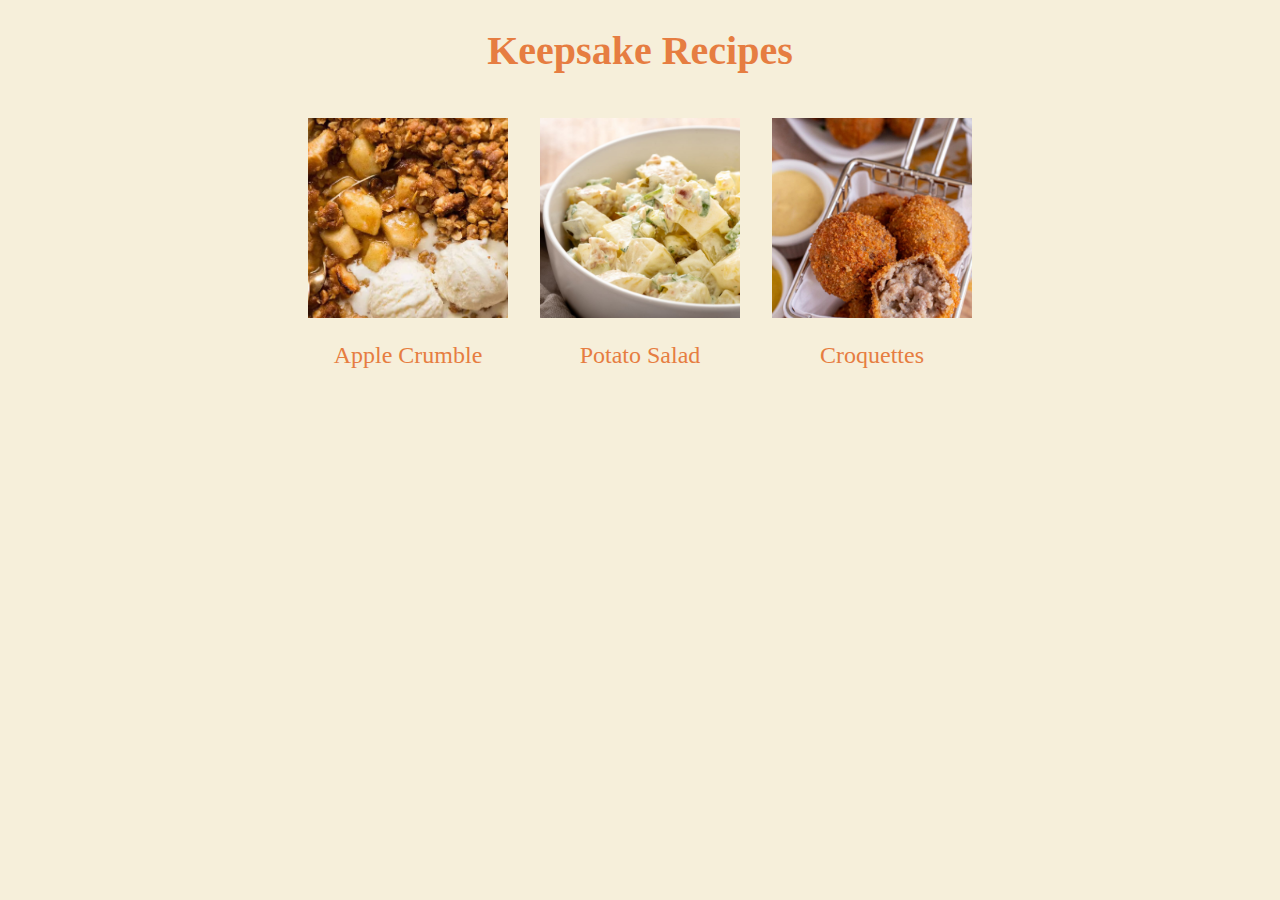
<file: index.html>
<!DOCTYPE html>
<html lang="en">
    <head>
        <meta charset="utf-8">
        <link rel="stylesheet" href="styles.css">
        <title>Odin Recipes</title>
        
    </head>
    <body>
        <h1>Keepsake Recipes</h1>
        <table class="center">
            <thead>
                <tr>
                    <th scope="row"><a href="recipes/apple-crumble.html"><img src="recipes/images/apple-crumble.jpg" alt="Apple Crumble with Ice Cream" length= "300" width="250" ></a></th>
                    <th scope="row"><a href="recipes/potato-salad.html"><img src="recipes/images/potato-salad.jpg" alt="Creamy potato salad" length="300" width="250"></a></td>
                    <th scope="row"><a href="recipes/croquettes.html"><img src="recipes/images/bitterballen.jpg" alt="Dutch Fried Meatballs in a Serving Basket." Length="300" width="250"></a></td>
                </tr>
            </thead>
            <tbody>
                <tr>
                    <td scope="col"><a href="recipes/apple-crumble.html">Apple Crumble</a></th>
                    <td scope="col"><a href="recipes/potato-salad.html">Potato Salad</a></th>
                    <td scope="col"><a href="recipes/croquettes.html">Croquettes</a></th>
                </tr>
            </tbody>
        </table>
    </body>
</html>
</file>
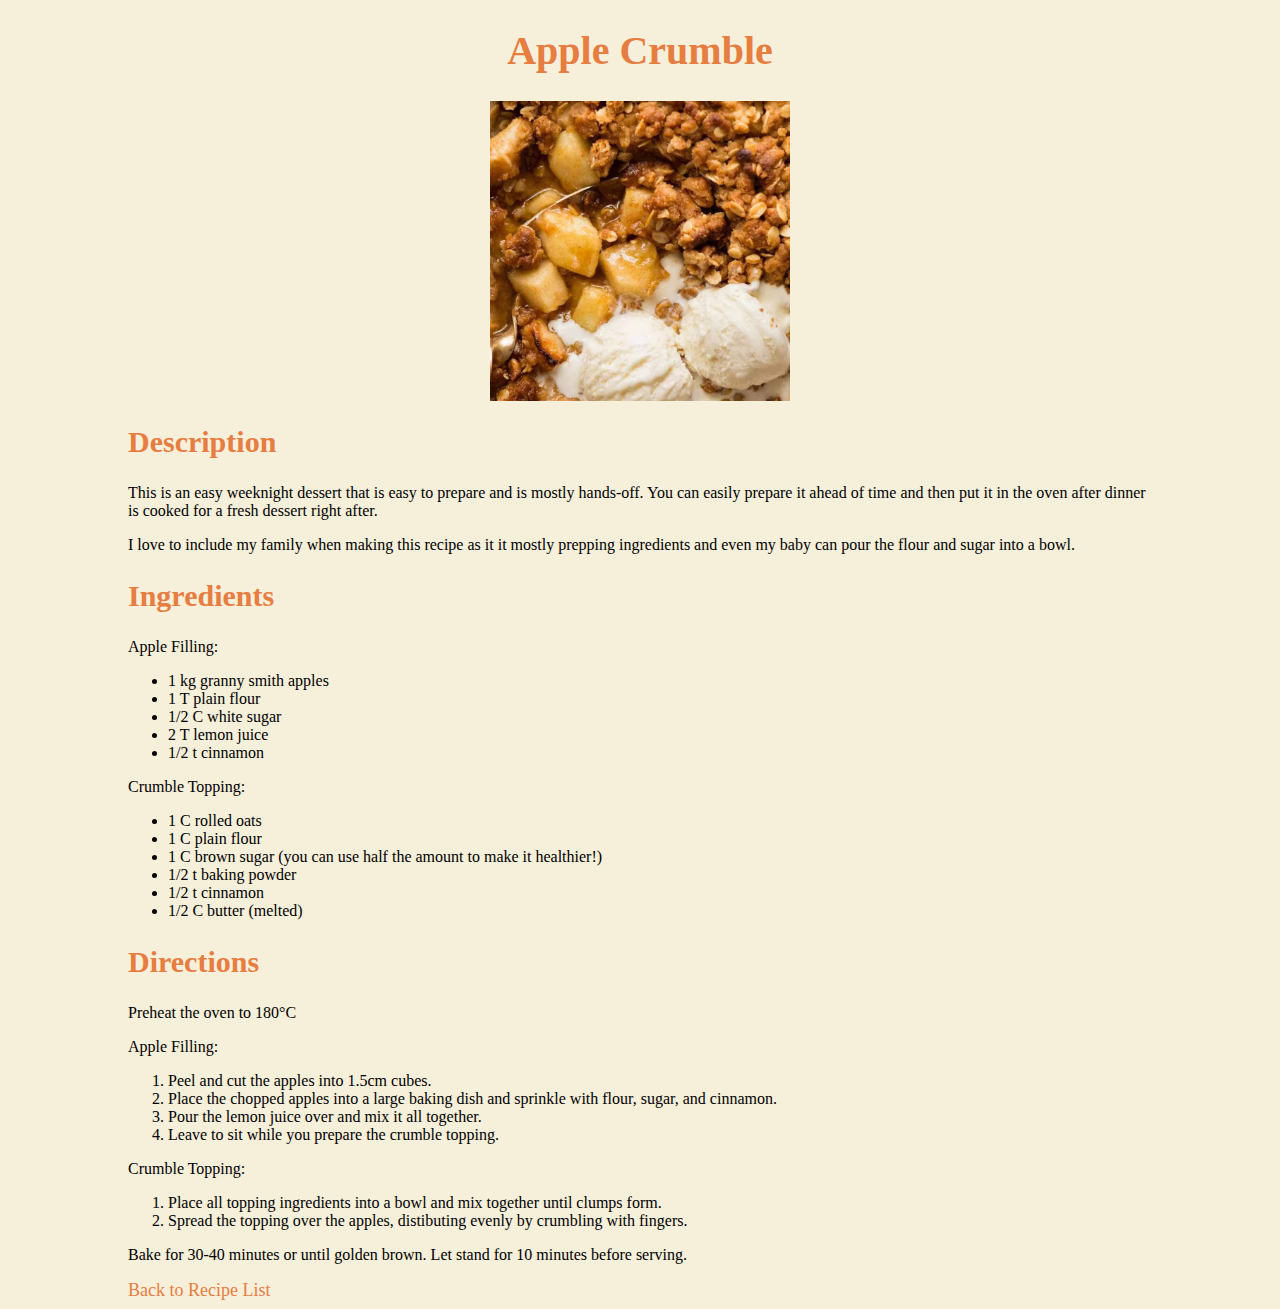
<file: recipes/apple-crumble.html>
<!DOCTYPE html>
<html lang="en">
<head>
    <meta charset="UTF-8">
    <meta name="viewport" content="width=device-width, initial-scale=1.0">
    <link rel="stylesheet" href="recipe-styles.css">
    <title>Apple Crumble</title>
</head>
<body>
    <h1>Apple Crumble</h1>

    <div class="img-box">
        <img src="./images/apple-crumble.jpg" alt="Apple Crumble with Ice Cream" length= "300" width="250">
    </div>  

    <h2>Description</h2>

    <p>This is an easy weeknight dessert that is easy to prepare and is mostly hands-off.
        You can easily prepare it ahead of time and then put it in the oven after dinner is cooked for a fresh dessert right after.</p>
    <p>I love to include my family when making this recipe as it it mostly prepping ingredients and even my baby can pour the flour and sugar into a bowl.</p>
    
    <h2>Ingredients</h2>
    
    <p>Apple Filling:</p>
    <ul>
        <li>1 kg granny smith apples</li>
        <li>1 T plain flour</li>
        <li>1/2 C white sugar</li>
        <li>2 T lemon juice</li>
        <li>1/2 t cinnamon</li>
    </ul>
    <p>Crumble Topping:</p>
    <ul>
        <li>1 C rolled oats</li>
        <li>1 C plain flour</li>
        <li>1 C brown sugar (you can use half the amount to make it healthier!)</li>
        <li>1/2 t baking powder</li>
        <li>1/2 t cinnamon</li>
        <li>1/2 C butter (melted)</li>
    </ul>
    <h2>Directions</h2>
    <p>Preheat the oven to 180°C</p>
    <p>Apple Filling:</p>
    <ol>
        <li>Peel and cut the apples into 1.5cm cubes.</li>
        <li>Place the chopped apples into a large baking dish and sprinkle with flour, sugar, and cinnamon.</li>
        <li>Pour the lemon juice over and mix it all together.</li>
        <li>Leave to sit while you prepare the crumble topping.</li>
    </ol>
    <p>Crumble Topping:</p>
    <ol>
        <li>Place all topping ingredients into a bowl and mix together until clumps form.</li>
        <li>Spread the topping over the apples, distibuting evenly by crumbling with fingers.</li>
    </ol>
    <p>Bake for 30-40 minutes or until golden brown. Let stand for 10 minutes before serving.</p>
    <a href="../index.html">Back to Recipe List</a>
</body>
</html>
</file>
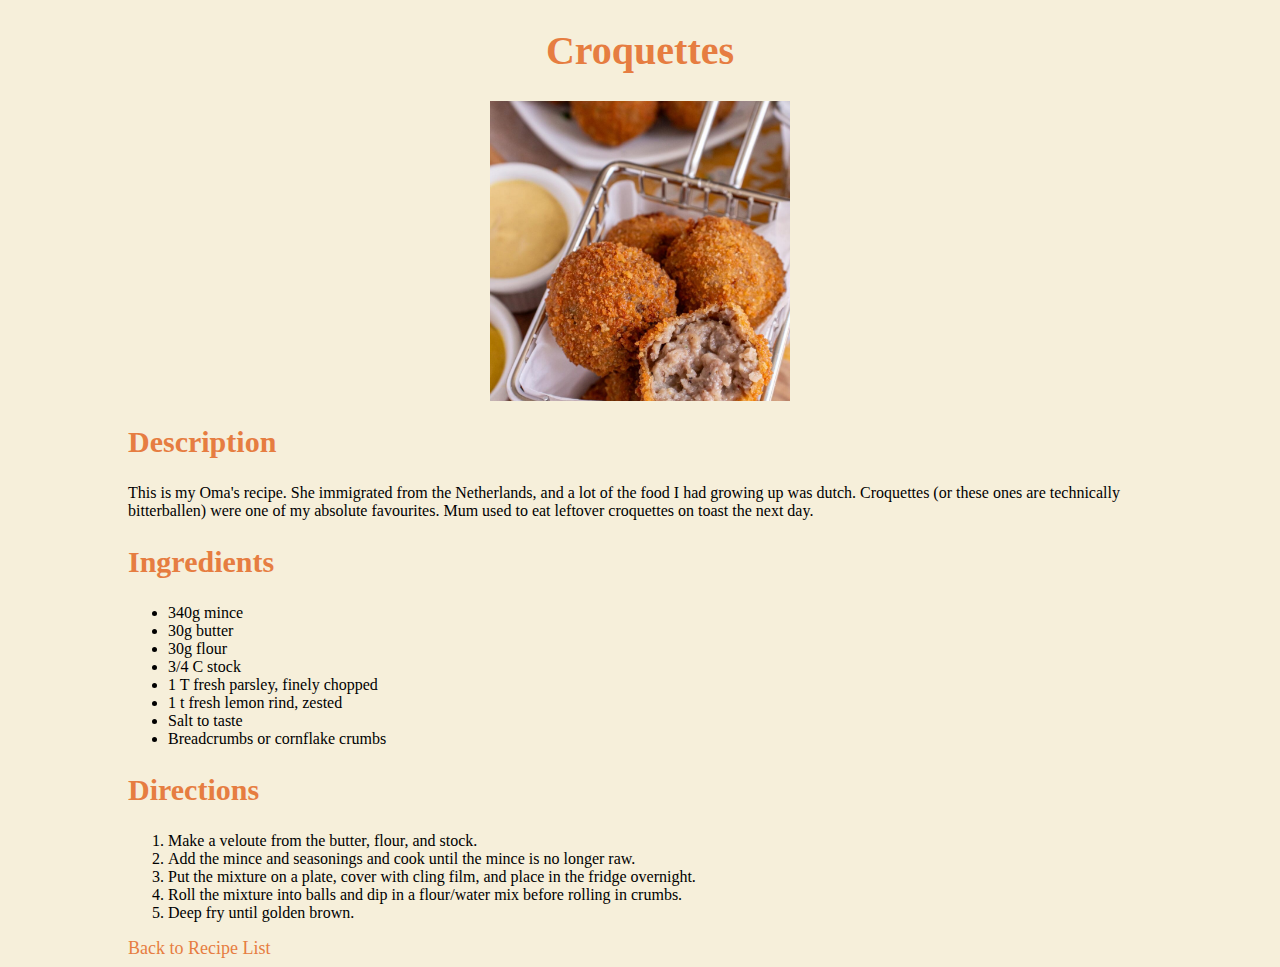
<file: recipes/croquettes.html>
<!DOCTYPE html>
<html lang="en">
<head>
    <meta charset="UTF-8">
    <meta name="viewport" content="width=device-width, initial-scale=1.0">
    <link rel="stylesheet" href="recipe-styles.css">
    <title>Croquettes</title>
</head>
<body>
    <h1>Croquettes</h1>
    <div class="img-box">
        <img src="./images/bitterballen.jpg" alt="Dutch Fried Meatballs in a Serving Basket." Length="300" width="300">
    </div>
        <h2>Description</h2>
    This is my Oma's recipe. She immigrated from the Netherlands, and a lot of the food I had growing up was dutch. Croquettes (or these ones are technically bitterballen) were one of my absolute favourites.
    Mum used to eat leftover croquettes on toast the next day.

    <h2>Ingredients</h2>
    <ul>
        <li>340g mince</li>
        <li>30g butter</li>
        <li>30g flour</li>
        <li>3/4 C stock</li>
        <li>1 T fresh parsley, finely chopped</li>
        <li>1 t fresh lemon rind, zested</li>
        <li>Salt to taste</li>
        <li>Breadcrumbs or cornflake crumbs</li>
    </ul>

    <h2>Directions</h2>
    <ol>
        <li>Make a veloute from the butter, flour, and stock.</li> 
        <li>Add the mince and seasonings and cook until the mince is no longer raw.</li>
        <li>Put the mixture on a plate, cover with cling film, and place in the fridge overnight.</li>
        <li>Roll the mixture into balls and dip in a flour/water mix before rolling in crumbs.</li>
        <li>Deep fry until golden brown.</li>
    </ol>
    <a href="../index.html">Back to Recipe List</a>
</body>
</html>
</file>
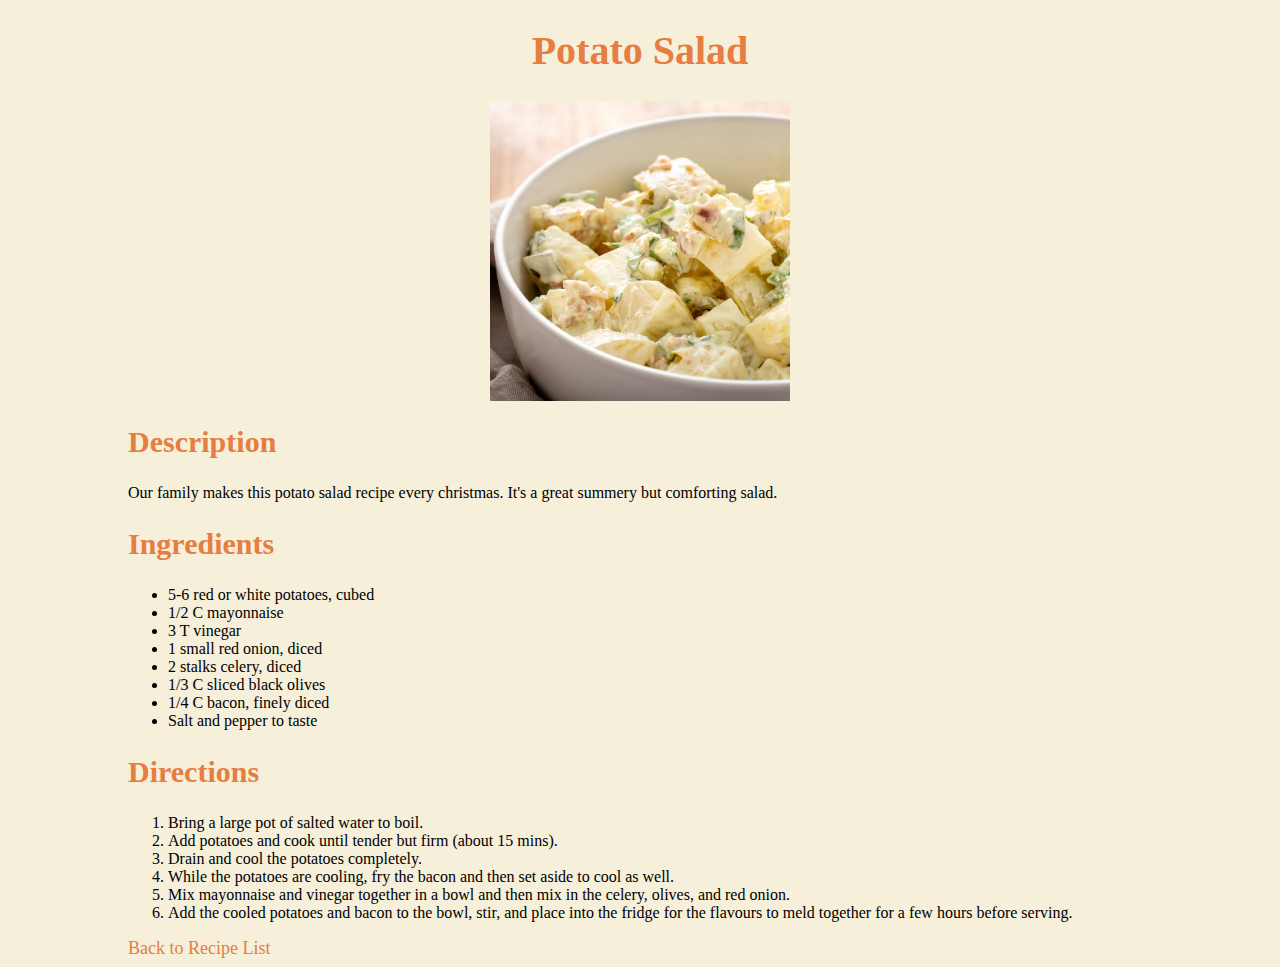
<file: recipes/potato-salad.html>
<!DOCTYPE html>
<html lang="en">
<head>
    <meta charset="UTF-8">
    <meta name="viewport" content="width=device-width, initial-scale=1.0">
    <link rel="stylesheet" href="recipe-styles.css">
    <title>Potato Salad</title>
</head>
<body>
    <h1>Potato Salad</h1>

    <div class="img-box">
        <img src="./images/potato-salad.jpg" alt="A bowl of potato salad" length="300" width="500">
    </div>
    
    <h2>Description</h2>
    Our family makes this potato salad recipe every christmas. It's a great summery but comforting salad.

    <h2>Ingredients</h2>
    <ul>
        <li>5-6 red or white potatoes, cubed</li>
        <li>1/2 C mayonnaise</li>
        <li>3 T vinegar</li>
        <li>1 small red onion, diced</li>
        <li>2 stalks celery, diced</li>
        <li>1/3 C sliced black olives</li>
        <li>1/4 C bacon, finely diced</li>
        <li>Salt and pepper to taste</li>        
    </ul>

    <h2>Directions</h2>
    <ol>
        <li>Bring a large pot of salted water to boil.</li>
        <li>Add potatoes and cook until tender but firm (about 15 mins).</li>
        <li>Drain and cool the potatoes completely.</li>
        <li>While the potatoes are cooling, fry the bacon and then set aside to cool as well.</li>
        <li>Mix mayonnaise and vinegar together in a bowl and then mix in the celery, olives, and red onion.</li>
        <li>Add the cooled potatoes and bacon to the bowl, stir, and place into the fridge for the flavours to meld together for a few hours before serving.</li>
    </ol>

    <a href="../index.html">Back to Recipe List</a>
</body>
</html>
</file>
<file: styles.css>
body {
    background-color: rgba(240, 228, 194, 0.60);
    font-family: "Brush Script MT", cursive, copperplate, serif;
}

h1 {
    color: rgb(230, 125, 65);
    font-size: 40px;
    text-align: center;
}

table.center {
    margin-left: auto;
    margin-right: auto;
}

th {
    padding: 15px;
    width: 200px;
    height: 200px;
}

img {
    width: 100%;
    height: 100%;
    object-fit: cover;

}

a:link,
a:visited {
    color: rgb(230, 125, 65);
    font-size: 24px;
    text-decoration: none;
}

body {
    text-align:center;
}
</file>
<file: recipes/recipe-styles.css>
body {
    background-color: rgba(240, 228, 194, 0.60);
    font-family: "Brush Script MT", cursive, copperplate, serif;
    margin-left: 10%;
    margin-right: 10%;
}

h1 {
    color: rgb(230, 125, 65);
    font-size: 40px;
    text-align: center;
}

h2 {
    color: rgb(230, 125, 65);
    font-size: 30px;
}

.img-box {
    width: 300px;
    height: 300px;
    margin-left: auto;
    margin-right: auto;
}

img {
    display: block;
    width: 100%;
    height: 100%;
    object-fit: cover;
}

a:link,
a:visited {
    color: rgb(230, 125, 65);
    font-size: 18px;
    text-decoration: none;
}
</file>
